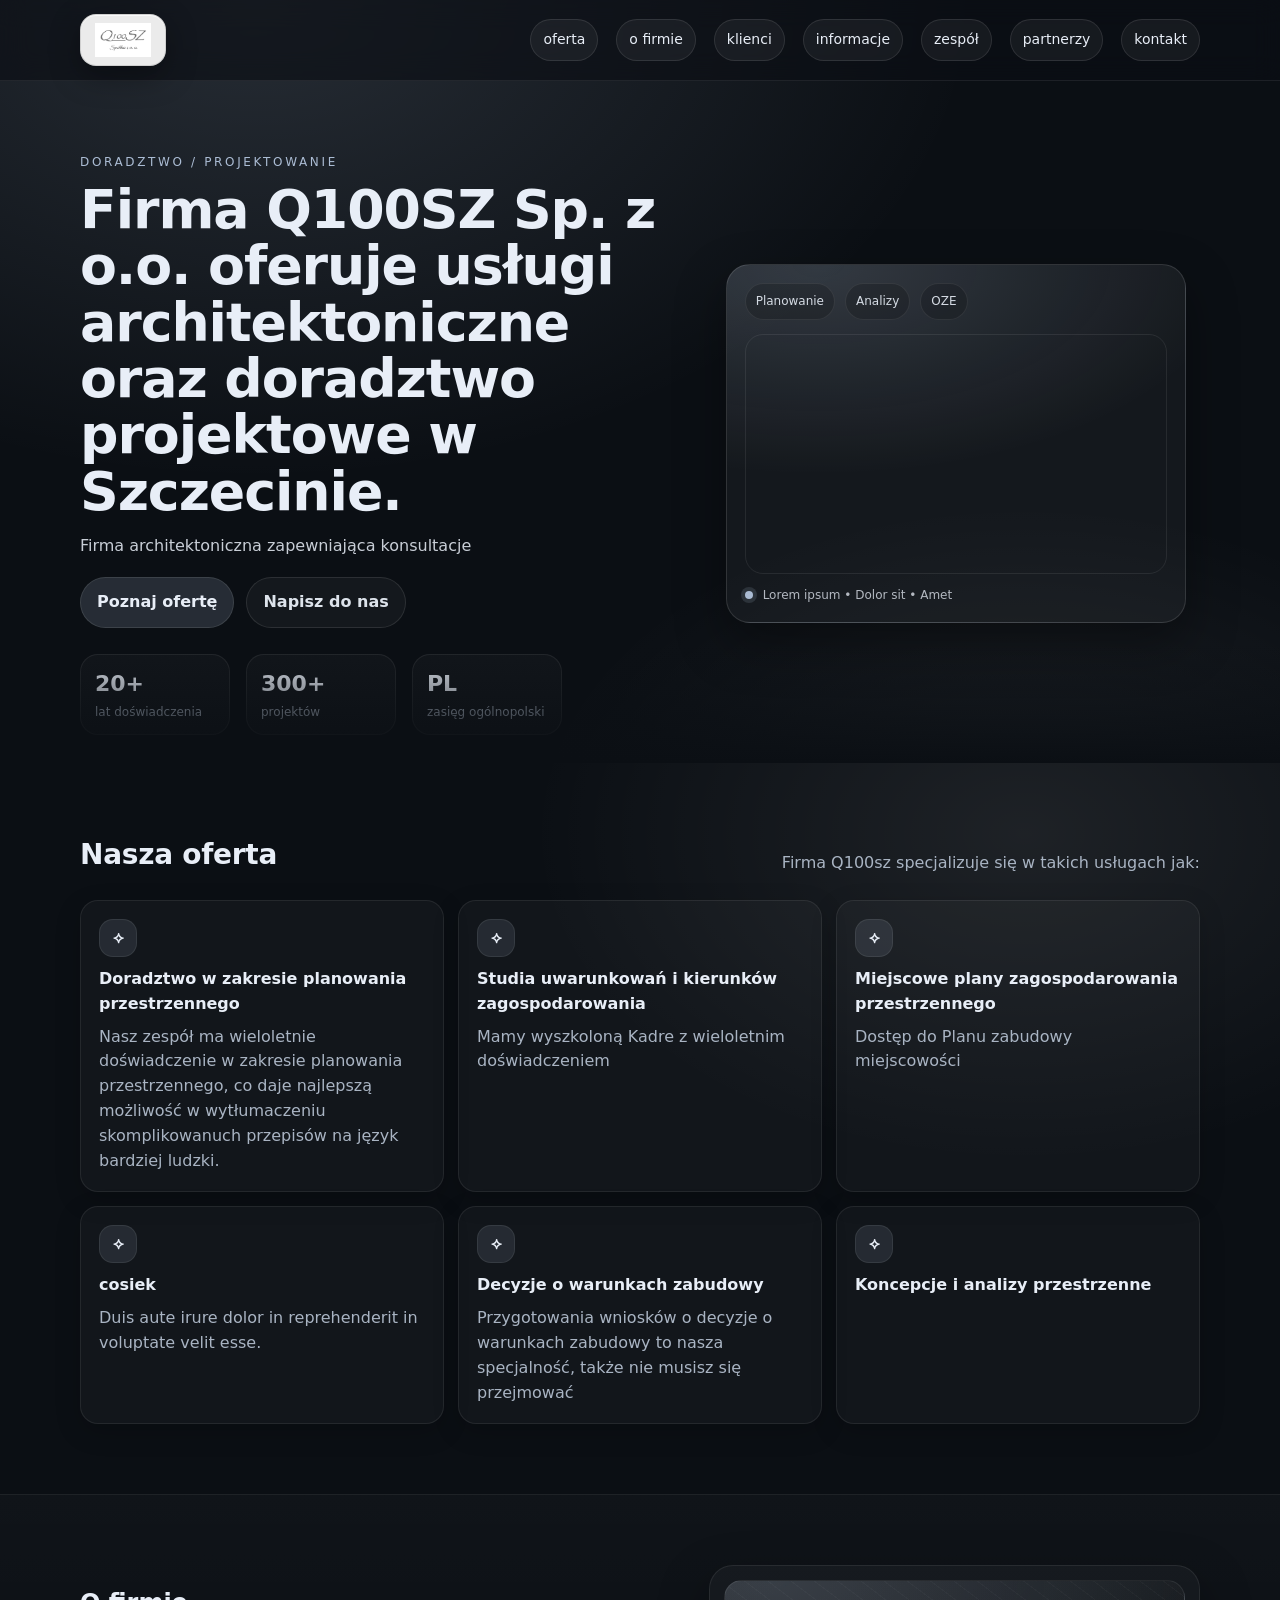
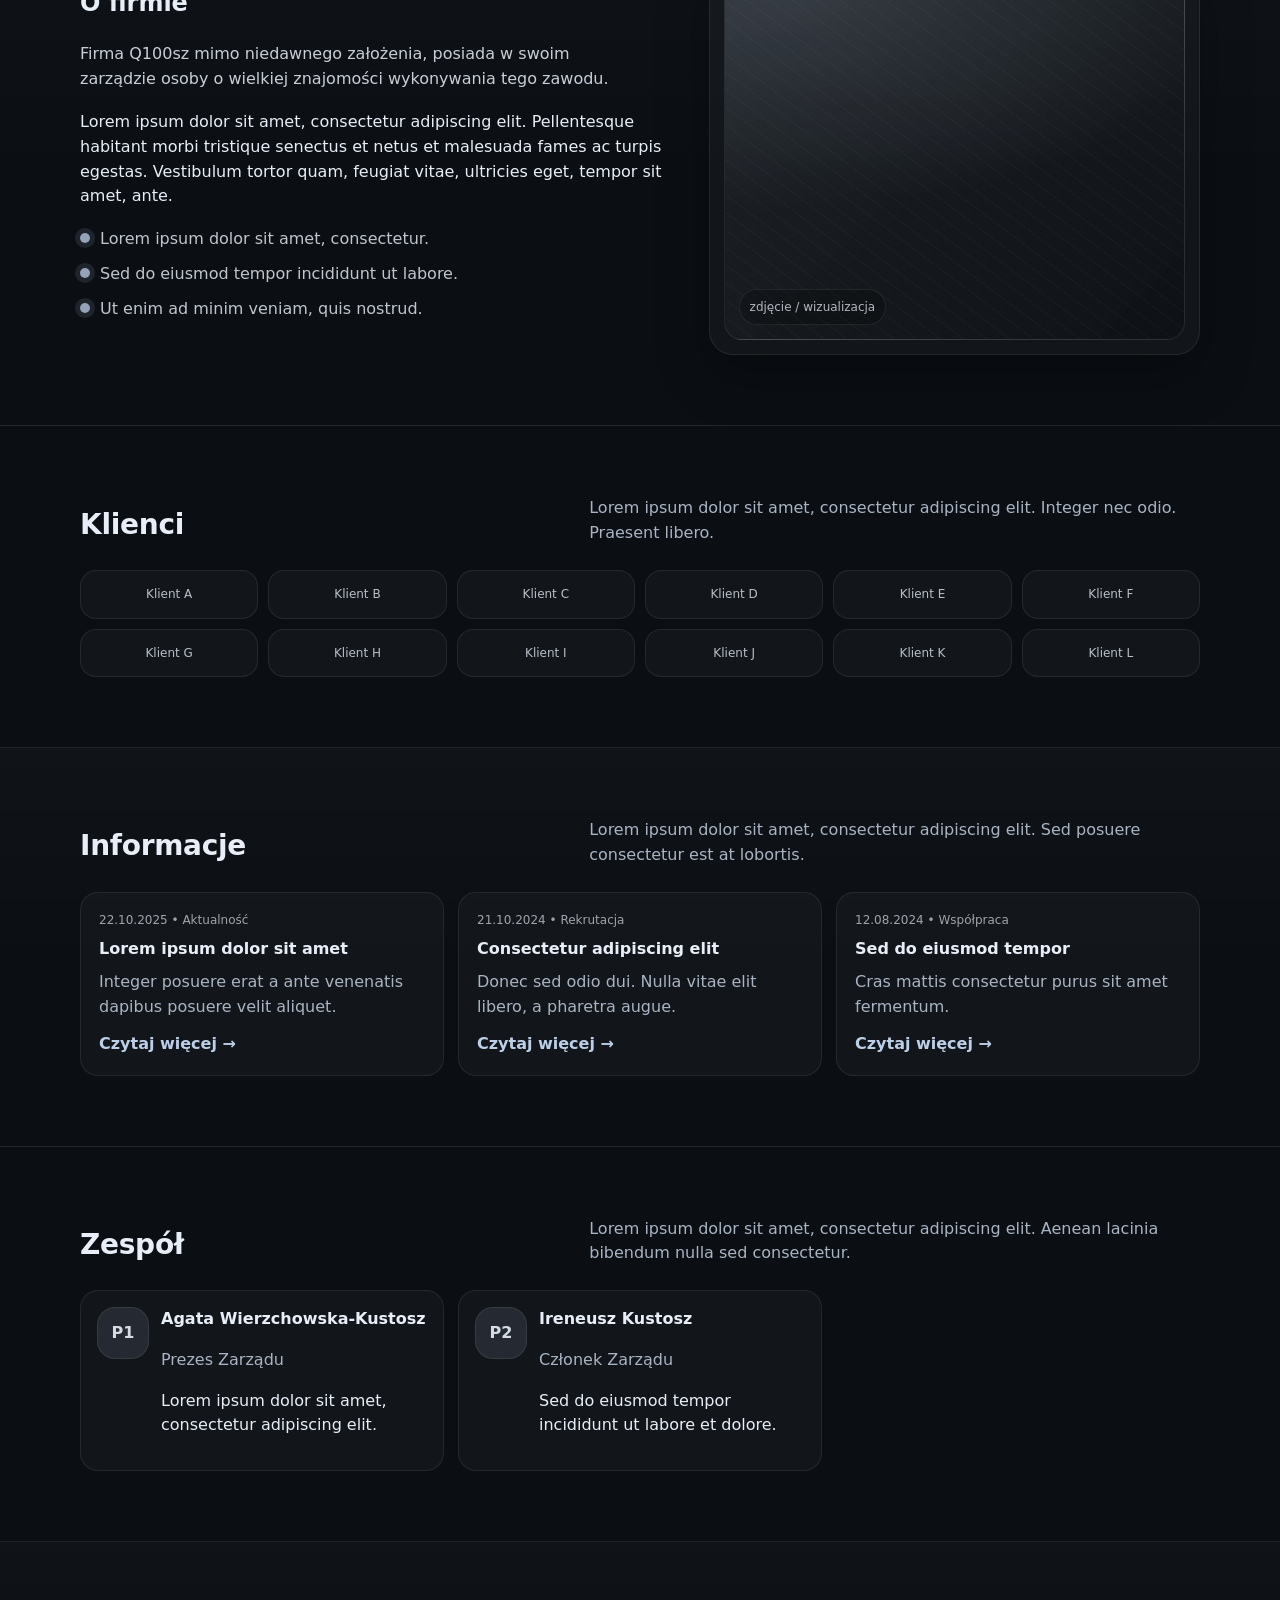
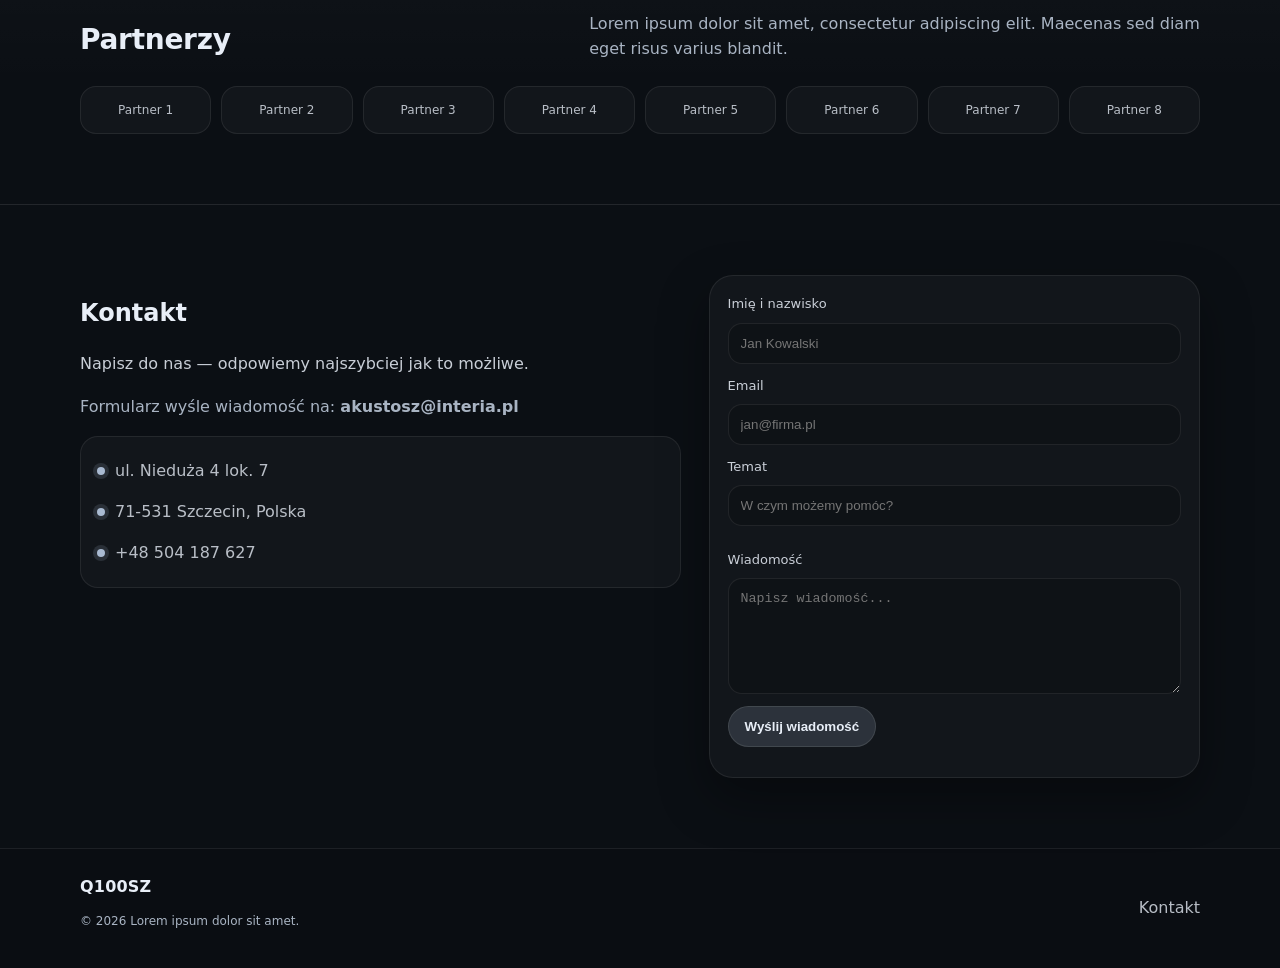
<file: index.html>
<!doctype html>
<html lang="pl">
<head>
  <meta charset="utf-8" />
  <link rel="icon" href="Images/favicon.ico" sizes="any">
  <link rel="apple-touch-icon" href="Images/apple-touch-icon.png">
  <meta name="description" content="Q100SZ Sp. z o.o. oferuje usługi architektoniczne, projektowe i doradcze w Szczecinie. Sprawdź ofertę, realizacje i skontaktuj się z nami.">
  <meta name="viewport" content="width=device-width, initial-scale=1" />
  <meta name="keywords" content="Q100SZ Spółka z.o.o., Usługi Projektowe w Szczecinie | Kusztosz">
  <title>Q100SZ Sp. z o.o. – Usługi architektoniczne i projektowe w Szczecinie</title>
  <link rel="canonical" href="https://q100sz.pl/">
  <link rel="stylesheet" href="./styles.css" />
  <meta name="robots" content="index, follow">
  <meta property="og:title" content="Q100SZ Sp. z o.o. – Usługi architektoniczne i projektowe">
  <meta property="og:description" content="Poznaj ofertę Q100SZ Sp. z o.o. – usługi architektoniczne, projektowe i doradcze w Szczecinie.">
  <meta property="og:type" content="website">
  <meta property="og:url" content="https://q100sz.pl/">
  <meta property="og:image" content="https://q100sz.pl/Images/og-image.jpg">
  </head>
<body>
  <header class="topbar" class="top">
    <div class="container topbar__inner">
      <a class="brand" href="#top" aria-label="Strona główna">
        <span class="brand__logoWrap">
          <img class="brand__logo" src="Images/Logo.png" alt="Q100SZ Spółka z o.o." />
        </span>
      </a>

      <nav class="nav" aria-label="Główne menu">
        <a class="nav__cta" href="#oferta">oferta</a>
        <a class="nav__cta" href="#o-firmie">o firmie</a>
        <a class="nav__cta" href="#klienci">klienci</a>
        <a class="nav__cta" href="#informacje">informacje</a>
        <a class="nav__cta" href="#zespol">zespół</a>
        <a class="nav__cta" href="#partnerzy">partnerzy</a>
        <a class="nav__cta" href="#kontakt">kontakt</a>
      </nav>

      <button class="burger" id="burger" aria-label="Otwórz menu" aria-expanded="false">
        <span></span><span></span><span></span>
      </button>
    </div>

    <div id="mobileNav" class="mobile-nav" hidden>
    <a href="#oferta">oferta</a>
    <a href="#o-firmie">o firmie</a>
    <a href="#klienci">klienci</a>
    <a href="#informacje">informacje</a>
    <a href="#zespol">zespół</a>
    <a href="#partnerzy">partnerzy</a>
    <a href="#kontakt">kontakt</a>
  </div>
  <div id="navOverlay" class="nav-overlay" hidden></div>
  </header>

  <main>
    <!-- HERO -->
    <section class="hero">
      <div class="container hero__inner">
        <div class="hero__copy">
          <p class="kicker">DORADZTWO / PROJEKTOWANIE</p>
          <h1>Firma Q100SZ Sp. z o.o. oferuje usługi architektoniczne oraz doradztwo projektowe w Szczecinie.</h1>
          <p class="lead">
            Firma architektoniczna zapewniająca konsultacje
          </p>

          <div class="hero__actions">
            <a class="btn" href="#oferta">Poznaj ofertę</a>
            <a class="btn btn--ghost" href="#kontakt">Napisz do nas</a>
          </div>

          <div class="hero__stats">
            <div class="stat">
              <div class="stat__num">20+</div>
              <div class="stat__label">lat doświadczenia</div>
            </div>
            <div class="stat">
              <div class="stat__num">300+</div>
              <div class="stat__label">projektów</div>
            </div>
            <div class="stat">
              <div class="stat__num">PL</div>
              <div class="stat__label">zasięg ogólnopolski</div>
            </div>
          </div>
        </div>

        <div class="hero__visual" aria-hidden="true">
          <div class="glass-card">
            <div class="glass-card__row">
              <div class="pill">Planowanie</div>
              <div class="pill">Analizy</div>
              <div class="pill">OZE</div>
            </div>
            <div class="glass-card__map" role="region" aria-label="Mapa dojazdu — Galaxy Szczecin">
              <iframe src="https://www.google.com/maps/embed?pb=!1m18!1m12!1m3!1d2376.1901724597415!2d14.551795612000458!3d53.44718666705847!2m3!1f0!2f0!3f0!3m2!1i1024!2i768!4f13.1!3m3!1m2!1s0x47aa0967c115290f%3A0x11bde24e083eac5f!2sNiedu%C5%BCa%204%2C%2071-531%20Szczecin!5e0!3m2!1spl!2spl!4v1772494582298!5m2!1spl!2spl" style="border:0;" allowfullscreen="" loading="lazy" referrerpolicy="no-referrer-when-downgrade"></iframe>
            </div>
            <div class="glass-card__footer">
              <span class="dot"></span>
              <span>Lorem ipsum • Dolor sit • Amet</span>
            </div>
          </div>
        </div>
      </div>
      <div class="hero__fade"></div>
    </section>

    <!-- OFERTA -->
    <section class="section" id="oferta">
      <div class="container">
        <div class="section__head">
          <h2>Nasza oferta</h2>
          <p>Firma Q100sz specjalizuje się w takich usługach jak:</p>
        </div>

        <div class="grid cards">
          <article class="card">
            <div class="card__icon">⟡</div>
            <h3>Doradztwo w zakresie planowania przestrzennego</h3>
            <p>Nasz zespół ma wieloletnie doświadczenie w zakresie planowania przestrzennego, co daje najlepszą możliwość w wytłumaczeniu skomplikowanuch przepisów na język bardziej ludzki.</p>
          </article>

          <article class="card">
            <div class="card__icon">⟡</div>
            <h3>Studia uwarunkowań i kierunków zagospodarowania</h3>
            <p>Mamy wyszkoloną Kadre z wieloletnim doświadczeniem</p>
          </article>

          <article class="card">
            <div class="card__icon">⟡</div>
            <h3>Miejscowe plany zagospodarowania przestrzennego</h3>
            <p>Dostęp do Planu zabudowy miejscowości</p>
          </article>

          <article class="card">
            <div class="card__icon">⟡</div>
            <h3>cosiek</h3>
            <p>Duis aute irure dolor in reprehenderit in voluptate velit esse.</p>
          </article>

          <article class="card">
            <div class="card__icon">⟡</div>
            <h3>Decyzje o warunkach zabudowy</h3>
            <p>Przygotowania wniosków o decyzje o warunkach zabudowy to nasza specjalność, także nie musisz się przejmować</p>
          </article>

          <article class="card">
            <div class="card__icon">⟡</div>
            <h3>Koncepcje i analizy przestrzenne</h3>
            <p></p>
          </article>
        </div>
      </div>
    </section>

    <!-- O FIRMIE -->
    <section class="section section--alt" id="o-firmie">
      <div class="container split">
        <div>
          <h2>O firmie</h2>
          <p class="lead">
           Firma Q100sz mimo niedawnego założenia, posiada w swoim zarządzie osoby o wielkiej znajomości wykonywania tego zawodu. 
          </p>
          <p>
            Lorem ipsum dolor sit amet, consectetur adipiscing elit. Pellentesque habitant morbi tristique senectus et netus et malesuada fames ac turpis egestas.
            Vestibulum tortor quam, feugiat vitae, ultricies eget, tempor sit amet, ante.
          </p>

          <div class="bullets">
            <div class="bullet">
              <span class="bullet__dot"></span>
              <span>Lorem ipsum dolor sit amet, consectetur.</span>
            </div>
            <div class="bullet">
              <span class="bullet__dot"></span>
              <span>Sed do eiusmod tempor incididunt ut labore.</span>
            </div>
            <div class="bullet">
              <span class="bullet__dot"></span>
              <span>Ut enim ad minim veniam, quis nostrud.</span>
            </div>
          </div>
        </div>

        <div class="photo">
          <div class="photo__frame">
            <div class="photo__placeholder">
              <div class="photo__lines"></div>
              <div class="photo__label">zdjęcie / wizualizacja</div>
            </div>
          </div>
        </div>
      </div>
    </section>

    <!-- KLIENCI -->
    <section class="section" id="klienci">
      <div class="container">
        <div class="section__head">
          <h2>Klienci</h2>
          <p>Lorem ipsum dolor sit amet, consectetur adipiscing elit. Integer nec odio. Praesent libero.</p>
        </div>

        <div class="logos">
          <div class="logo">Klient A</div><div class="logo">Klient B</div><div class="logo">Klient C</div><div class="logo">Klient D</div>
          <div class="logo">Klient E</div><div class="logo">Klient F</div><div class="logo">Klient G</div><div class="logo">Klient H</div>
          <div class="logo">Klient I</div><div class="logo">Klient J</div><div class="logo">Klient K</div><div class="logo">Klient L</div>
        </div>
      </div>
    </section>

    <!-- INFORMACJE (mini blog / aktualności) -->
    <section class="section section--alt" id="informacje">
      <div class="container">
        <div class="section__head">
          <h2>Informacje</h2>
          <p>Lorem ipsum dolor sit amet, consectetur adipiscing elit. Sed posuere consectetur est at lobortis.</p>
        </div>

        <div class="grid posts">
          <article class="post">
            <div class="post__meta">22.10.2025 • Aktualność</div>
            <h3>Lorem ipsum dolor sit amet</h3>
            <p>Integer posuere erat a ante venenatis dapibus posuere velit aliquet.</p>
            <a class="post__link" href="#kontakt">Czytaj więcej →</a>
          </article>

          <article class="post">
            <div class="post__meta">21.10.2024 • Rekrutacja</div>
            <h3>Consectetur adipiscing elit</h3>
            <p>Donec sed odio dui. Nulla vitae elit libero, a pharetra augue.</p>
            <a class="post__link" href="#kontakt">Czytaj więcej →</a>
          </article>

          <article class="post">
            <div class="post__meta">12.08.2024 • Współpraca</div>
            <h3>Sed do eiusmod tempor</h3>
            <p>Cras mattis consectetur purus sit amet fermentum.</p>
            <a class="post__link" href="#kontakt">Czytaj więcej →</a>
          </article>
        </div>
      </div>
    </section>

    <!-- ZESPÓŁ -->
    <section class="section" id="zespol">
      <div class="container">
        <div class="section__head">
          <h2>Zespół</h2>
          <p>Lorem ipsum dolor sit amet, consectetur adipiscing elit. Aenean lacinia bibendum nulla sed consectetur.</p>
        </div>

        <div class="grid team">
          <article class="person">
            <div class="avatar" aria-hidden="true"><span>P1</span></div>
            <div>
              <h3>Agata Wierzchowska-Kustosz</h3>
              <p class="muted">Prezes Zarządu</p>
              <p>Lorem ipsum dolor sit amet, consectetur adipiscing elit.</p>
            </div>
          </article>

          <article class="person">
            <div class="avatar" aria-hidden="true"><span>P2</span></div>
            <div>
              <h3>Ireneusz Kustosz</h3>
              <p class="muted">Członek Zarządu</p>
              <p>Sed do eiusmod tempor incididunt ut labore et dolore.</p>
            </div>
          </article>

        </div>
      </div>
    </section>

    <!-- PARTNERZY -->
    <section class="section section--alt" id="partnerzy">
      <div class="container">
        <div class="section__head">
          <h2>Partnerzy</h2>
          <p>Lorem ipsum dolor sit amet, consectetur adipiscing elit. Maecenas sed diam eget risus varius blandit.</p>
        </div>

        <div class="logos logos--tight">
          <div class="logo">Partner 1</div><div class="logo">Partner 2</div><div class="logo">Partner 3</div><div class="logo">Partner 4</div>
          <div class="logo">Partner 5</div><div class="logo">Partner 6</div><div class="logo">Partner 7</div><div class="logo">Partner 8</div>
        </div>
      </div>
    </section>

    <!-- KONTAKT / FORMULARZ -->
    <section class="section contact" id="kontakt">
      <div class="container split">
        <div>
          <h2>Kontakt</h2>
          <p class="lead">Napisz do nas — odpowiemy najszybciej jak to możliwe.</p>
          <p class="muted">
            Formularz wyśle wiadomość na: <strong>akustosz@interia.pl</strong>
          </p>

          <div class="contact__card">
            <div class="contact__line"><span class="dot"></span><span>ul. Nieduża 4 lok. 7</span></div>
            <div class="contact__line"><span class="dot"></span><span>71-531 Szczecin, Polska</span></div>
            <div class="contact__line"><span class="dot"></span><span>+48 504 187 627</span></div>
          </div>

        </div>

        <form class="form" id="contactForm">
          <label>
            Imię i nazwisko
            <input name="name" type="text" placeholder="Jan Kowalski" required />
          </label>

          <label>
            Email
            <input name="email" type="email" placeholder="jan@firma.pl" required />
          </label>

          <label>
            Temat
            <input name="subject" type="text" placeholder="W czym możemy pomóc?" required />
          </label>

          <label>
            <input type="text" name="company" autocomplete="off" tabindex="-1" style="display:none">
          </label>

          <label>
            Wiadomość
            <textarea name="message" rows="6" placeholder="Napisz wiadomość..." required></textarea>
          </label>

          <button class="btn" type="submit" id="sendBtn">Wyślij wiadomość</button>
          <div class="form__status" id="formStatus" role="status" aria-live="polite"></div>
        </form>
      </div>
    </section>
  </main>

  <footer class="footer">
    <div class="container footer__inner">
      <div class="footer__left">
        <div class="brand brand--footer">
          <span class="brand__mark">Q100SZ</span>
        </div>
        <p class="muted small">© <span id="year"></span> Lorem ipsum dolor sit amet.</p>
      </div>

      <div class="footer__right">
        <a href="#kontakt">Kontakt</a>
      </div>
    </div>
  </footer>

  <script src="./app.js"></script>
</body>
</html>
</file>
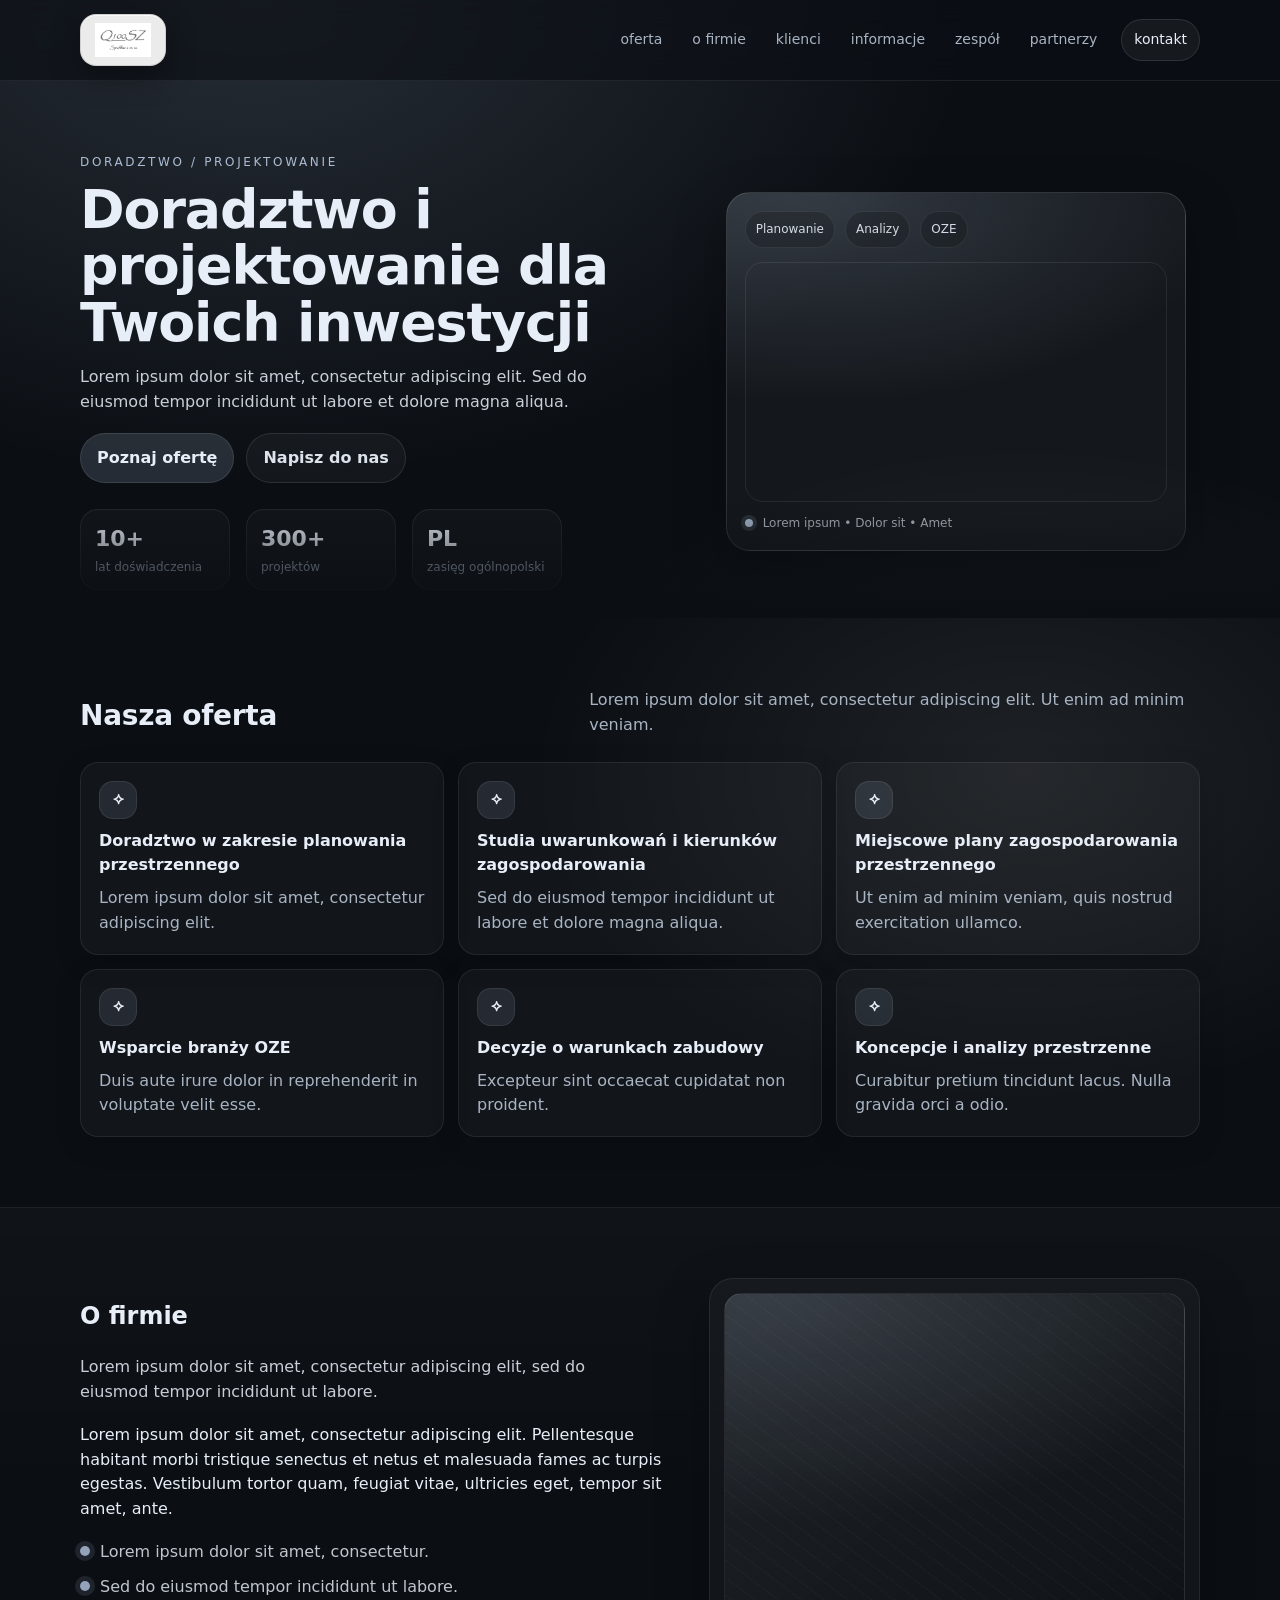
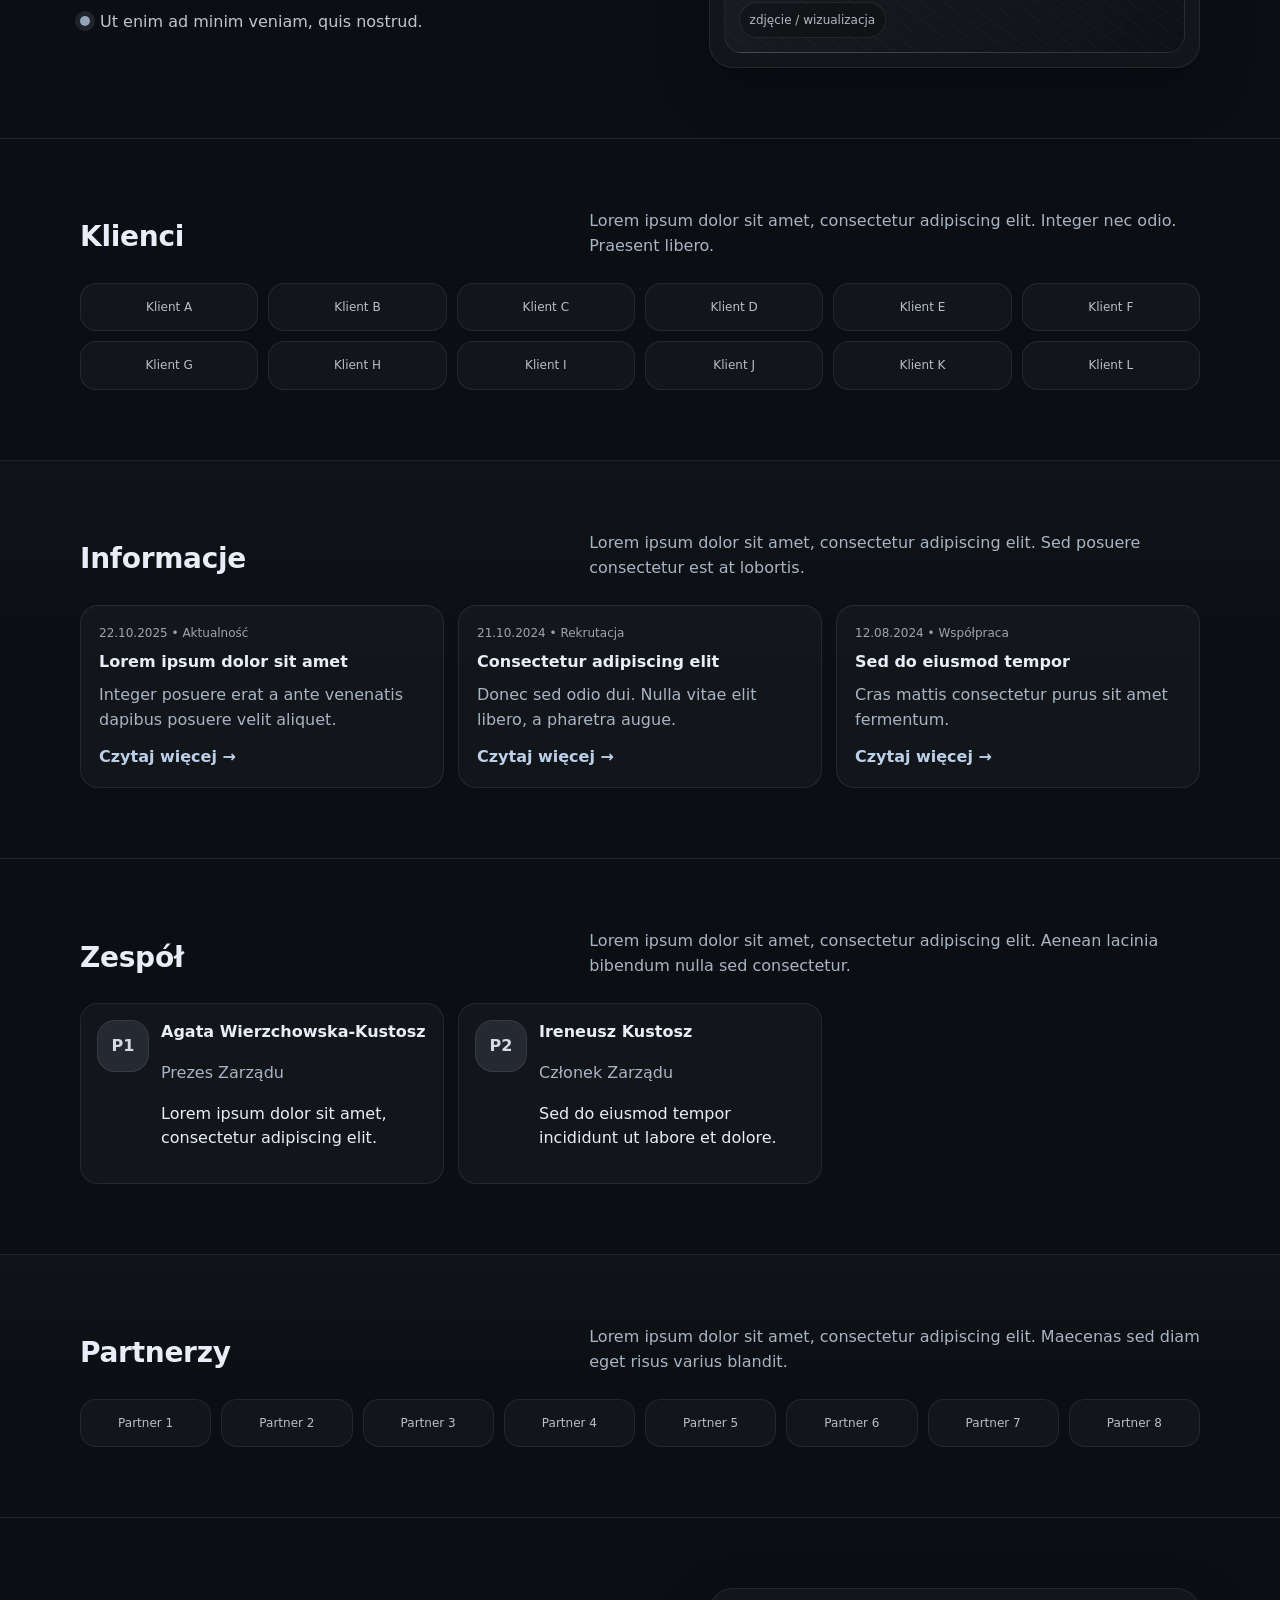
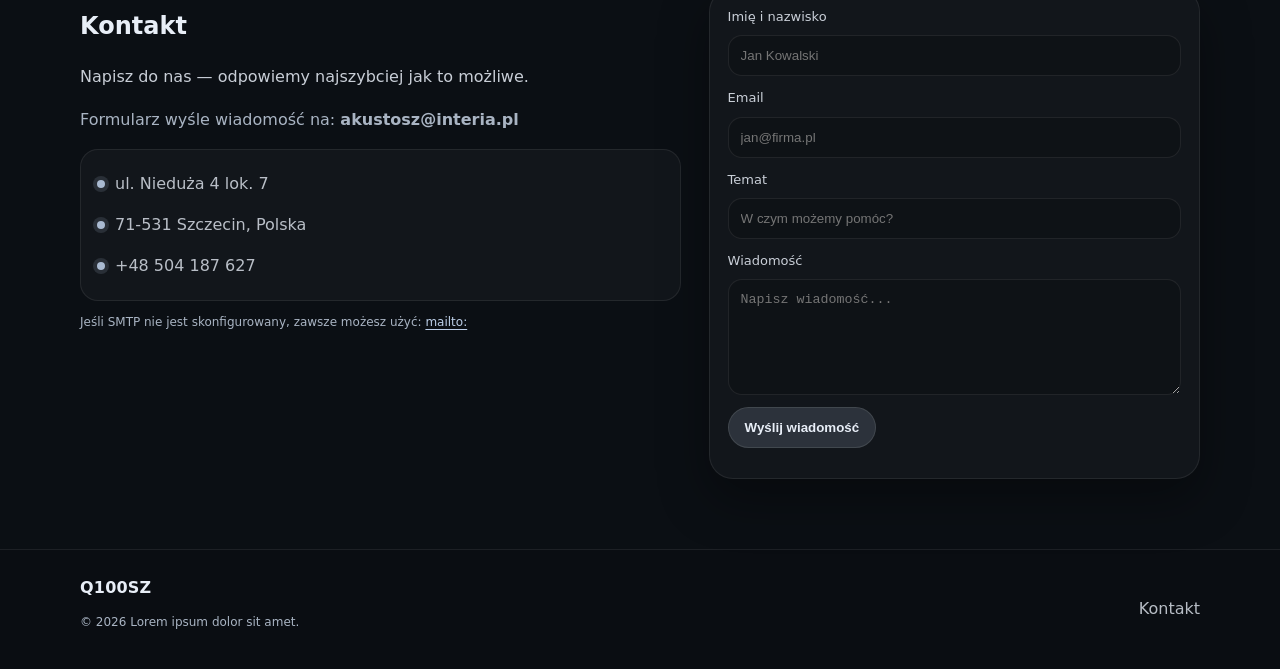
<file: Site.html>
<!doctype html>
<html lang="pl">
<head>
  <meta charset="utf-8" />
  <meta name="viewport" content="width=device-width, initial-scale=1" />
  <title>Urban Consulting — Demo</title>
  <link rel="stylesheet" href="./styles.css" />
</head>
<body>
  <header class="topbar" class="top">
    <div class="container topbar__inner">
      <a class="brand" href="#top" aria-label="Strona główna">
        <span class="brand__logoWrap">
          <img class="brand__logo" src="Images/Logo.png" alt="Q100SZ Spółka z o.o." />
        </span>
      </a>

      <nav class="nav" aria-label="Główne menu">
        <a href="#oferta">oferta</a>
        <a href="#o-firmie">o firmie</a>
        <a href="#klienci">klienci</a>
        <a href="#informacje">informacje</a>
        <a href="#zespol">zespół</a>
        <a href="#partnerzy">partnerzy</a>
        <a class="nav__cta" href="#kontakt">kontakt</a>
      </nav>

      <button class="burger" id="burger" aria-label="Otwórz menu" aria-expanded="false">
        <span></span><span></span><span></span>
      </button>
    </div>

  </header>

  <main>
    <!-- HERO -->
    <section class="hero">
      <div class="container hero__inner">
        <div class="hero__copy">
          <p class="kicker">DORADZTWO / PROJEKTOWANIE</p>
          <h1>Doradztwo i projektowanie dla Twoich inwestycji</h1>
          <p class="lead">
            Lorem ipsum dolor sit amet, consectetur adipiscing elit. Sed do eiusmod tempor incididunt ut labore et dolore magna aliqua.
          </p>

          <div class="hero__actions">
            <a class="btn" href="#oferta">Poznaj ofertę</a>
            <a class="btn btn--ghost" href="#kontakt">Napisz do nas</a>
          </div>

          <div class="hero__stats">
            <div class="stat">
              <div class="stat__num">10+</div>
              <div class="stat__label">lat doświadczenia</div>
            </div>
            <div class="stat">
              <div class="stat__num">300+</div>
              <div class="stat__label">projektów</div>
            </div>
            <div class="stat">
              <div class="stat__num">PL</div>
              <div class="stat__label">zasięg ogólnopolski</div>
            </div>
          </div>
        </div>

        <div class="hero__visual" aria-hidden="true">
          <div class="glass-card">
            <div class="glass-card__row">
              <div class="pill">Planowanie</div>
              <div class="pill">Analizy</div>
              <div class="pill">OZE</div>
            </div>
            <div class="glass-card__map"></div>
            <div class="glass-card__footer">
              <span class="dot"></span>
              <span>Lorem ipsum • Dolor sit • Amet</span>
            </div>
          </div>
        </div>
      </div>
      <div class="hero__fade"></div>
    </section>

    <!-- OFERTA -->
    <section class="section" id="oferta">
      <div class="container">
        <div class="section__head">
          <h2>Nasza oferta</h2>
          <p>Lorem ipsum dolor sit amet, consectetur adipiscing elit. Ut enim ad minim veniam.</p>
        </div>

        <div class="grid cards">
          <article class="card">
            <div class="card__icon">⟡</div>
            <h3>Doradztwo w zakresie planowania przestrzennego</h3>
            <p>Lorem ipsum dolor sit amet, consectetur adipiscing elit.</p>
          </article>

          <article class="card">
            <div class="card__icon">⟡</div>
            <h3>Studia uwarunkowań i kierunków zagospodarowania</h3>
            <p>Sed do eiusmod tempor incididunt ut labore et dolore magna aliqua.</p>
          </article>

          <article class="card">
            <div class="card__icon">⟡</div>
            <h3>Miejscowe plany zagospodarowania przestrzennego</h3>
            <p>Ut enim ad minim veniam, quis nostrud exercitation ullamco.</p>
          </article>

          <article class="card">
            <div class="card__icon">⟡</div>
            <h3>Wsparcie branży OZE</h3>
            <p>Duis aute irure dolor in reprehenderit in voluptate velit esse.</p>
          </article>

          <article class="card">
            <div class="card__icon">⟡</div>
            <h3>Decyzje o warunkach zabudowy</h3>
            <p>Excepteur sint occaecat cupidatat non proident.</p>
          </article>

          <article class="card">
            <div class="card__icon">⟡</div>
            <h3>Koncepcje i analizy przestrzenne</h3>
            <p>Curabitur pretium tincidunt lacus. Nulla gravida orci a odio.</p>
          </article>
        </div>
      </div>
    </section>

    <!-- O FIRMIE -->
    <section class="section section--alt" id="o-firmie">
      <div class="container split">
        <div>
          <h2>O firmie</h2>
          <p class="lead">
            Lorem ipsum dolor sit amet, consectetur adipiscing elit, sed do eiusmod tempor incididunt ut labore.
          </p>
          <p>
            Lorem ipsum dolor sit amet, consectetur adipiscing elit. Pellentesque habitant morbi tristique senectus et netus et malesuada fames ac turpis egestas.
            Vestibulum tortor quam, feugiat vitae, ultricies eget, tempor sit amet, ante.
          </p>

          <div class="bullets">
            <div class="bullet">
              <span class="bullet__dot"></span>
              <span>Lorem ipsum dolor sit amet, consectetur.</span>
            </div>
            <div class="bullet">
              <span class="bullet__dot"></span>
              <span>Sed do eiusmod tempor incididunt ut labore.</span>
            </div>
            <div class="bullet">
              <span class="bullet__dot"></span>
              <span>Ut enim ad minim veniam, quis nostrud.</span>
            </div>
          </div>
        </div>

        <div class="photo">
          <div class="photo__frame">
            <div class="photo__placeholder">
              <div class="photo__lines"></div>
              <div class="photo__label">zdjęcie / wizualizacja</div>
            </div>
          </div>
        </div>
      </div>
    </section>

    <!-- KLIENCI -->
    <section class="section" id="klienci">
      <div class="container">
        <div class="section__head">
          <h2>Klienci</h2>
          <p>Lorem ipsum dolor sit amet, consectetur adipiscing elit. Integer nec odio. Praesent libero.</p>
        </div>

        <div class="logos">
          <div class="logo">Klient A</div><div class="logo">Klient B</div><div class="logo">Klient C</div><div class="logo">Klient D</div>
          <div class="logo">Klient E</div><div class="logo">Klient F</div><div class="logo">Klient G</div><div class="logo">Klient H</div>
          <div class="logo">Klient I</div><div class="logo">Klient J</div><div class="logo">Klient K</div><div class="logo">Klient L</div>
        </div>
      </div>
    </section>

    <!-- INFORMACJE (mini blog / aktualności) -->
    <section class="section section--alt" id="informacje">
      <div class="container">
        <div class="section__head">
          <h2>Informacje</h2>
          <p>Lorem ipsum dolor sit amet, consectetur adipiscing elit. Sed posuere consectetur est at lobortis.</p>
        </div>

        <div class="grid posts">
          <article class="post">
            <div class="post__meta">22.10.2025 • Aktualność</div>
            <h3>Lorem ipsum dolor sit amet</h3>
            <p>Integer posuere erat a ante venenatis dapibus posuere velit aliquet.</p>
            <a class="post__link" href="#kontakt">Czytaj więcej →</a>
          </article>

          <article class="post">
            <div class="post__meta">21.10.2024 • Rekrutacja</div>
            <h3>Consectetur adipiscing elit</h3>
            <p>Donec sed odio dui. Nulla vitae elit libero, a pharetra augue.</p>
            <a class="post__link" href="#kontakt">Czytaj więcej →</a>
          </article>

          <article class="post">
            <div class="post__meta">12.08.2024 • Współpraca</div>
            <h3>Sed do eiusmod tempor</h3>
            <p>Cras mattis consectetur purus sit amet fermentum.</p>
            <a class="post__link" href="#kontakt">Czytaj więcej →</a>
          </article>
        </div>
      </div>
    </section>

    <!-- ZESPÓŁ -->
    <section class="section" id="zespol">
      <div class="container">
        <div class="section__head">
          <h2>Zespół</h2>
          <p>Lorem ipsum dolor sit amet, consectetur adipiscing elit. Aenean lacinia bibendum nulla sed consectetur.</p>
        </div>

        <div class="grid team">
          <article class="person">
            <div class="avatar" aria-hidden="true"><span>P1</span></div>
            <div>
              <h3>Agata Wierzchowska-Kustosz</h3>
              <p class="muted">Prezes Zarządu</p>
              <p>Lorem ipsum dolor sit amet, consectetur adipiscing elit.</p>
            </div>
          </article>

          <article class="person">
            <div class="avatar" aria-hidden="true"><span>P2</span></div>
            <div>
              <h3>Ireneusz Kustosz</h3>
              <p class="muted">Członek Zarządu</p>
              <p>Sed do eiusmod tempor incididunt ut labore et dolore.</p>
            </div>
          </article>

        </div>
      </div>
    </section>

    <!-- PARTNERZY -->
    <section class="section section--alt" id="partnerzy">
      <div class="container">
        <div class="section__head">
          <h2>Partnerzy</h2>
          <p>Lorem ipsum dolor sit amet, consectetur adipiscing elit. Maecenas sed diam eget risus varius blandit.</p>
        </div>

        <div class="logos logos--tight">
          <div class="logo">Partner 1</div><div class="logo">Partner 2</div><div class="logo">Partner 3</div><div class="logo">Partner 4</div>
          <div class="logo">Partner 5</div><div class="logo">Partner 6</div><div class="logo">Partner 7</div><div class="logo">Partner 8</div>
        </div>
      </div>
    </section>

    <!-- KONTAKT / FORMULARZ -->
    <section class="section contact" id="kontakt">
      <div class="container split">
        <div>
          <h2>Kontakt</h2>
          <p class="lead">Napisz do nas — odpowiemy najszybciej jak to możliwe.</p>
          <p class="muted">
            Formularz wyśle wiadomość na: <strong>akustosz@interia.pl</strong>
          </p>

          <div class="contact__card">
            <div class="contact__line"><span class="dot"></span><span>ul. Nieduża 4 lok. 7</span></div>
            <div class="contact__line"><span class="dot"></span><span>71-531 Szczecin, Polska</span></div>
            <div class="contact__line"><span class="dot"></span><span>+48 504 187 627</span></div>
          </div>

          <p class="muted small">
            Jeśli SMTP nie jest skonfigurowany, zawsze możesz użyć:
            <a class="inline-link" href="mailto:akustosz@interia.pl?subject=Wiadomo%C5%9B%C4%87%20ze%20strony&body=Cze%C5%9B%C4%87!">mailto:</a>
          </p>
        </div>

        <form class="form" id="contactForm">
          <label>
            Imię i nazwisko
            <input name="name" type="text" placeholder="Jan Kowalski" required />
          </label>

          <label>
            Email
            <input name="email" type="email" placeholder="jan@firma.pl" required />
          </label>

          <label>
            Temat
            <input name="subject" type="text" placeholder="W czym możemy pomóc?" required />
          </label>

          <label>
            Wiadomość
            <textarea name="message" rows="6" placeholder="Napisz wiadomość..." required></textarea>
          </label>

          <button class="btn" type="submit" id="sendBtn">Wyślij wiadomość</button>
          <div class="form__status" id="formStatus" role="status" aria-live="polite"></div>
        </form>
      </div>
    </section>
  </main>

  <footer class="footer">
    <div class="container footer__inner">
      <div class="footer__left">
        <div class="brand brand--footer">
          <span class="brand__mark">Q100SZ</span>
        </div>
        <p class="muted small">© <span id="year"></span> Lorem ipsum dolor sit amet.</p>
      </div>

      <div class="footer__right">
        <a href="#kontakt">Kontakt</a>
      </div>
    </div>
  </footer>

  <script src="./app.js"></script>
</body>
</html>
</file>
<file: styles.css>
:root{
  --bg:#0b0f14;
  --panel:#0f1622;
  --panel2:#0c121c;
  --text:#e8eef7;
  --muted:#a9b4c3;
  --line:rgba(255,255,255,.10);
  --line2:rgba(255,255,255,.08);
  --accent:#cfe3ff;
  --shadow: 0 20px 50px rgba(0,0,0,.35);
  --radius:18px;
  --radius2:24px;
  --container: 1120px;
}

*{box-sizing:border-box}
html{scroll-behavior:smooth}
body{
  margin:0;
  font-family: ui-sans-serif, system-ui, -apple-system, Segoe UI, Roboto, Arial, "Noto Sans", "Liberation Sans", sans-serif;
  background:
    radial-gradient(1200px 800px at 20% 0%, rgba(207,227,255,.14), transparent 60%),
    radial-gradient(900px 600px at 80% 20%, rgba(255,255,255,.08), transparent 55%),
    var(--bg);
  color:var(--text);
  line-height:1.55;
}

a{color:inherit; text-decoration:none}
a:hover{opacity:.9}
[hidden]{
  display:none !important;
}
.container{
  width:min(var(--container), calc(100% - 40px));
  margin:0 auto;
}

.topbar{
  position:sticky;
  top:0;
  z-index:50;
  backdrop-filter: blur(14px);
  -webkit-backdrop-filter: blur(14px);
  background: rgba(11,15,20,.65);
  border-bottom:1px solid var(--line2);
}
.topbar__inner{
  display:flex;
  align-items:center;
  justify-content:space-between;
  padding:14px 0;
  gap:18px;
}
.brand{
  display:flex;
  align-items:center;
  gap:12px;
  font-weight:650;
  letter-spacing:.2px;
}

.brand__logoWrap{
  display:inline-flex;
  align-items:center;
  padding:8px 14px;
  border-radius:16px;

  background: rgba(245,245,245,.96);
  border:1px solid rgba(0,0,0,.12);

  box-shadow:
    0 10px 30px rgba(0,0,0,.35),
    inset 0 1px 0 rgba(255,255,255,.7);
}

.brand__logo{
  height:34px;
  width:auto;
  display:block;
}
.nav{
  display:flex;
  align-items:center;
  gap:18px;
  font-size:14px;
  color:var(--muted);
}
.nav a{padding:8px 6px}
.nav__cta{
  color:var(--text) !important;
  border:1px solid var(--line);
  padding:9px 12px !important;
  border-radius:999px;
  background: rgba(255,255,255,.05);
}

.burger{
  display:none;
  width:44px; height:44px;
  border-radius:14px;
  border:1px solid var(--line);
  background: rgba(255,255,255,.04);
  color:var(--text);
  cursor:pointer;
}
.burger span{
  display:block;
  height:2px;
  background: rgba(232,238,247,.85);
  margin:6px 10px;
  border-radius:2px;
}

.mobile-nav{
  position: fixed;
  left: 12px;
  right: 12px;
  top: 78px;
  z-index: 60;

  display: grid;
  gap: 10px;

  padding: 14px;
  border-radius: 18px;

  border: 1px solid rgba(255,255,255,.10);
  background: rgba(11,15,20,.88);
  backdrop-filter: blur(18px);
  -webkit-backdrop-filter: blur(18px);
  box-shadow: 0 24px 70px rgba(0,0,0,.55);

  transform: translateY(-20px) scale(.98);
  opacity: 0;
  pointer-events: none;
  transition: transform .25s ease, opacity .25s ease;
}

/* stan otwarty */
.mobile-nav.is-open{
  transform: translateY(0) scale(1);
  opacity: 1;
  pointer-events: auto;
}

.mobile-nav a{
  padding: 12px 12px;
  border: 1px solid rgba(255,255,255,.08);
  border-radius: 14px;
  background: rgba(255,255,255,.03);
  color: rgba(232,238,247,.88);
}

.nav-overlay{
  position: fixed;
  inset: 0;
  z-index: 55;
  background: rgba(0,0,0,.55);
  backdrop-filter: blur(3px);
  -webkit-backdrop-filter: blur(3px);
  opacity: 0;
  pointer-events: none;
  transition: opacity .25s ease;
}

.nav-overlay.is-open{
  opacity: 1;
  pointer-events: auto;
}

@media (max-width: 980px){
  .nav{display:none}
  .burger{display:inline-block}
}

@media (min-width: 981px){
  .mobile-nav{
    display:none !important;
  }
  .nav-overlay{
    display:none !important;
  }
}

.hero{
  position:relative;
  padding:72px 0 28px;
  overflow:hidden;
}
.hero__inner{
  display:grid;
  grid-template-columns: 1.1fr .9fr;
  gap:34px;
  align-items:center;
}
.kicker{
  margin:0 0 10px;
  font-size:12px;
  letter-spacing:.22em;
  color:rgba(207,227,255,.8);
}
h1{
  margin:0 0 14px;
  font-size: clamp(32px, 4.2vw, 56px);
  line-height:1.05;
  letter-spacing:-.02em;
}
.lead{
  margin:0 0 18px;
  font-size:16px;
  color:rgba(232,238,247,.86);
  max-width:56ch;
}
.hero__actions{
  display:flex; gap:12px; flex-wrap:wrap;
  margin:18px 0 26px;
}
.btn{
  display:inline-flex;
  align-items:center;
  justify-content:center;
  gap:10px;
  padding:12px 16px;
  border-radius:999px;
  border:1px solid var(--line);
  background: rgba(207,227,255,.14);
  color:var(--text);
  cursor:pointer;
  font-weight:650;
}
.btn:hover{transform: translateY(-1px)}
.btn--ghost{
  background: rgba(255,255,255,.04);
  color: rgba(232,238,247,.95);
}
.hero__stats{
  display:flex;
  gap:16px;
  flex-wrap:wrap;
}
.stat{
  padding:12px 14px;
  border-radius: var(--radius);
  border:1px solid var(--line2);
  background: rgba(255,255,255,.03);
  min-width: 150px;
}
.stat__num{
  font-size:22px;
  font-weight:800;
}
.stat__label{
  font-size:12px;
  color:var(--muted);
  margin-top:2px;
}

.hero__visual{
  display:grid;
  place-items:center;
}
.glass-card{
  width:100%;
  max-width: 460px;
  border-radius: var(--radius2);
  border:1px solid rgba(255,255,255,.12);
  background:
    radial-gradient(700px 350px at 20% 0%, rgba(207,227,255,.16), transparent 60%),
    rgba(255,255,255,.04);
  box-shadow: var(--shadow);
  padding:18px;
}
.glass-card__row{
  display:flex; gap:10px; flex-wrap:wrap;
  margin-bottom:14px;
}
.pill{
  font-size:12px;
  color:rgba(232,238,247,.9);
  border:1px solid var(--line2);
  background: rgba(0,0,0,.18);
  padding:8px 10px;
  border-radius:999px;
}
.glass-card__map{
  position: relative;
  overflow: hidden;
  height: 240px;
  border-radius: 18px;
  border:1px solid var(--line2);
}

.glass-card__map iframe{
  position:absolute;
  inset:0;
  width:100%;
  height:100%;
  border:0;
  display:block;
}
.glass-card__footer{
  display:flex; gap:10px;
  align-items:center;
  margin-top:12px;
  color:rgba(232,238,247,.75);
  font-size:12px;
}
.dot{
  width:8px; height:8px;
  border-radius:999px;
  background: rgba(207,227,255,.8);
  box-shadow: 0 0 0 4px rgba(207,227,255,.12);
}
.hero__fade{
  position:absolute;
  inset:auto 0 0 0;
  height:120px;
  background: linear-gradient(to bottom, transparent, var(--bg));
}

.section{
  padding:70px 0;
}
.section--alt{
  background: linear-gradient(to bottom, rgba(255,255,255,.02), transparent 55%);
  border-top:1px solid var(--line2);
  border-bottom:1px solid var(--line2);
}
.section__head{
  display:flex;
  align-items:flex-end;
  justify-content:space-between;
  gap:22px;
  margin-bottom:24px;
}
.section__head h2{
  margin:0;
  font-size:28px;
  letter-spacing:-.01em;
}
.section__head p{
  margin:0;
  color:var(--muted);
  max-width:60ch;
}

/* GRID */
.grid{
  display:grid;
  gap:14px;
}
.cards{ grid-template-columns: repeat(3, minmax(0, 1fr)); }
.posts{ grid-template-columns: repeat(3, minmax(0, 1fr)); }
.team{ grid-template-columns: repeat(3, minmax(0, 1fr)); }

.card{
  padding:18px;
  border-radius: var(--radius);
  border:1px solid var(--line2);
  background: rgba(255,255,255,.03);
  box-shadow: 0 8px 26px rgba(0,0,0,.18);
}
.card__icon{
  width:38px; height:38px;
  border-radius:14px;
  display:grid; place-items:center;
  border:1px solid var(--line2);
  background: rgba(207,227,255,.10);
  margin-bottom:10px;
  font-weight:800;
}
.card h3{margin:0 0 8px; font-size:16px}
.card p{margin:0; color:var(--muted)}

.split{
  display:grid;
  grid-template-columns: 1.1fr .9fr;
  gap:28px;
  align-items:start;
}

.bullets{margin-top:18px; display:grid; gap:10px}
.bullet{display:flex; gap:10px; align-items:flex-start; color:rgba(232,238,247,.82)}
.bullet__dot{
  width:10px; height:10px;
  margin-top:6px;
  border-radius:999px;
  background: rgba(207,227,255,.7);
  box-shadow: 0 0 0 5px rgba(207,227,255,.10);
}

.photo__frame{
  border-radius: var(--radius2);
  border:1px solid var(--line2);
  background: rgba(255,255,255,.03);
  padding:14px;
  box-shadow: var(--shadow);
}
.photo__placeholder{
  height: 360px;
  border-radius: 18px;
  border:1px solid var(--line2);
  background:
    radial-gradient(800px 380px at 10% 0%, rgba(207,227,255,.14), transparent 60%),
    linear-gradient(135deg, rgba(255,255,255,.05), rgba(0,0,0,.18));
  position:relative;
  overflow:hidden;
}
.photo__lines{
  position:absolute; inset:-40px;
  background:
    repeating-linear-gradient(35deg, rgba(255,255,255,.10) 0, rgba(255,255,255,.10) 1px, transparent 1px, transparent 14px);
  opacity:.25;
  transform: rotate(2deg);
}
.photo__label{
  position:absolute;
  left:14px; bottom:14px;
  font-size:12px;
  color:rgba(232,238,247,.75);
  border:1px solid var(--line2);
  background: rgba(0,0,0,.22);
  padding:8px 10px;
  border-radius:999px;
}

/* LOGOS */
.logos{
  display:grid;
  grid-template-columns: repeat(6, minmax(0, 1fr));
  gap:10px;
}
.logos--tight{grid-template-columns: repeat(8, minmax(0, 1fr));}
.logo{
  border-radius: 16px;
  border:1px solid var(--line2);
  background: rgba(255,255,255,.03);
  padding:14px 10px;
  text-align:center;
  color:rgba(232,238,247,.78);
  font-size:12px;
}

/* POSTS */
.post{
  padding:18px;
  border-radius: var(--radius);
  border:1px solid var(--line2);
  background: rgba(255,255,255,.03);
}
.post__meta{
  font-size:12px;
  color:rgba(232,238,247,.66);
  margin-bottom:8px;
}
.post h3{margin:0 0 8px; font-size:16px}
.post p{margin:0 0 12px; color:var(--muted)}
.post__link{
  color:rgba(207,227,255,.9);
  font-weight:650;
}

/* TEAM */
.person{
  padding:16px;
  border-radius: var(--radius);
  border:1px solid var(--line2);
  background: rgba(255,255,255,.03);
  display:grid;
  grid-template-columns: 52px 1fr;
  gap:12px;
}
.avatar{
  width:52px; height:52px;
  border-radius: 18px;
  border:1px solid var(--line2);
  background: rgba(207,227,255,.10);
  display:grid;
  place-items:center;
  font-weight:800;
  color:rgba(232,238,247,.9);
}
.person h3{margin:0 0 2px; font-size:16px}
.muted{color:var(--muted)}
.small{font-size:12px}

/* CONTACT */
.contact .form{
  border-radius: var(--radius2);
  border:1px solid var(--line2);
  background: rgba(255,255,255,.03);
  padding:18px;
  box-shadow: var(--shadow);
}
.form label{
  display:grid;
  gap:8px;
  margin-bottom:12px;
  font-size:13px;
  color:rgba(232,238,247,.86);
}
input, textarea{
  width:100%;
  padding:12px 12px;
  border-radius: 14px;
  border:1px solid var(--line2);
  background: rgba(0,0,0,.18);
  color:var(--text);
  outline:none;
}
input:focus, textarea:focus{
  border-color: rgba(207,227,255,.45);
  box-shadow: 0 0 0 4px rgba(207,227,255,.10);
}
.form__status{
  margin-top:12px;
  font-size:13px;
  color:rgba(232,238,247,.85);
}
.inline-link{color:rgba(207,227,255,.9); text-decoration:underline; text-underline-offset:3px}

.contact__card{
  margin-top:16px;
  border-radius: var(--radius);
  border:1px solid var(--line2);
  background: rgba(255,255,255,.03);
  padding:14px;
}
.contact__line{
  display:flex; align-items:center; gap:10px;
  padding:8px 2px;
  color:rgba(232,238,247,.78);
}

/* FOOTER */
.footer{
  border-top:1px solid var(--line2);
  padding:26px 0;
  background: rgba(0,0,0,.12);
}
.footer__inner{
  display:flex;
  align-items:center;
  justify-content:space-between;
  gap:18px;
}
.footer__right{
  display:flex;
  gap:14px;
  color:rgba(232,238,247,.78);
}

/* RESPONSIVE */
@media (max-width: 980px){
  .nav{display:none}
  .burger{display:inline-block}
  .hero__inner, .split{grid-template-columns:1fr}
  .cards{grid-template-columns: repeat(2, minmax(0, 1fr))}
  .posts{grid-template-columns: repeat(2, minmax(0, 1fr))}
  .team{grid-template-columns: repeat(2, minmax(0, 1fr))}
  .logos{grid-template-columns: repeat(3, minmax(0, 1fr))}
  .logos--tight{grid-template-columns: repeat(4, minmax(0, 1fr))}
  .photo__placeholder{height: 300px}
}
@media (max-width: 560px){
  .cards,.posts,.team{grid-template-columns:1fr}
  .stat{min-width: 140px}
}
</file>
